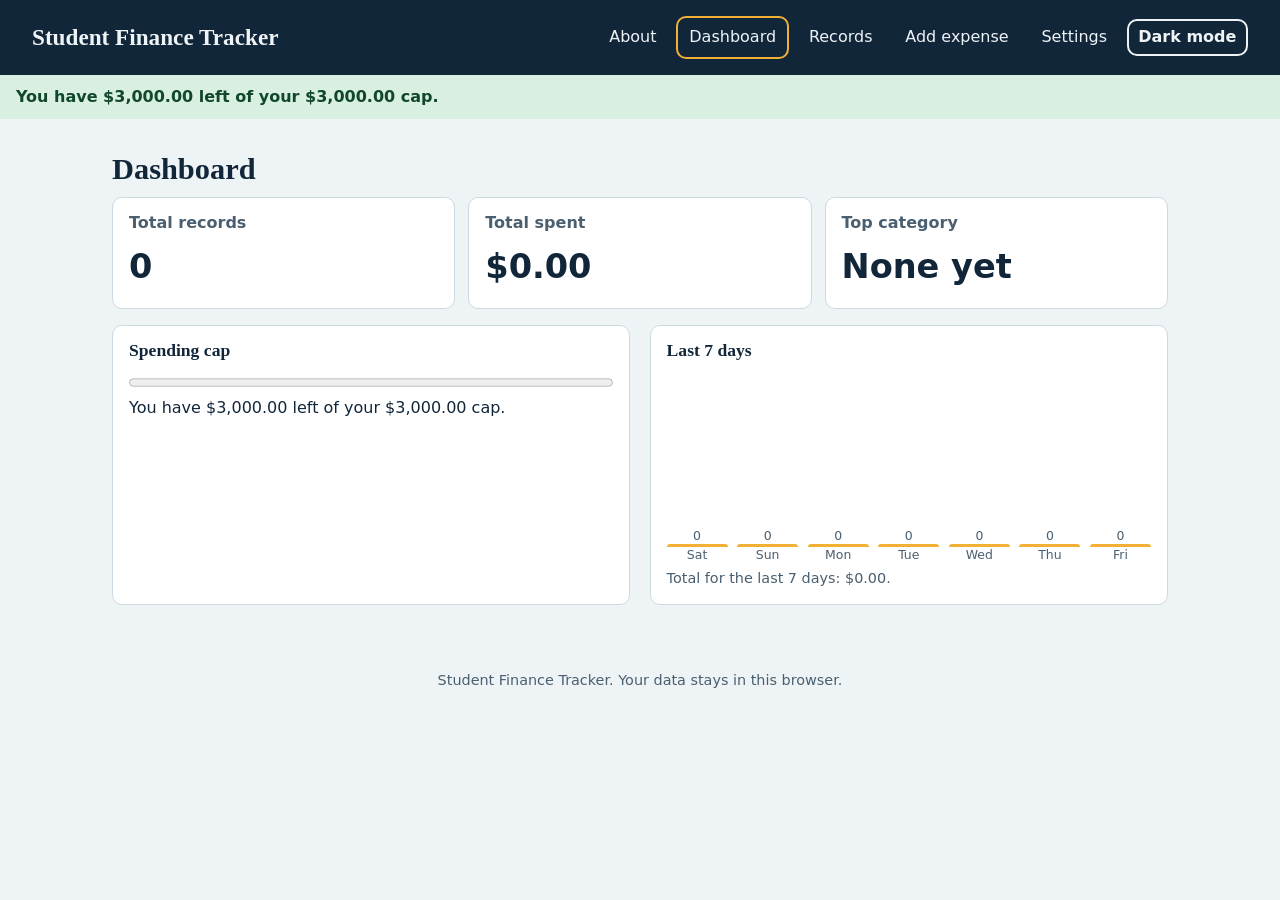
<file: index.html>
<!DOCTYPE html>
<html lang="en">
<head>
  <meta charset="utf-8">
  <meta name="viewport" content="width=device-width, initial-scale=1">
  <title>Student Finance Tracker</title>
  <meta name="description" content="Track student spending with budgets, regex search and a weekly trend. Works offline in your browser.">
  <link rel="icon" href="assets/favicon.svg" type="image/svg+xml">
  <link rel="stylesheet" href="styles/main.css">
  <script type="module" src="scripts/app.js"></script>
</head>
<body>
  <a class="skip-link" href="#main">Skip to main content</a>

  <header class="site-header">
    <h1 class="brand">Student Finance Tracker</h1>
    <nav aria-label="Main">
      <ul class="nav-list">
        <li><a href="#about">About</a></li>
        <li><a href="#dashboard">Dashboard</a></li>
        <li><a href="#records">Records</a></li>
        <li><a href="#add">Add expense</a></li>
        <li><a href="#settings">Settings</a></li>
        <li><button type="button" id="theme-toggle" class="btn small" aria-pressed="false">Dark mode</button></li>
      </ul>
    </nav>
  </header>

  <div class="cap-banner">
    <p id="cap-polite" class="live live-polite" role="status" aria-live="polite" aria-atomic="true"></p>
    <p id="cap-assertive" class="live live-assertive" role="alert" aria-live="assertive" aria-atomic="true"></p>
  </div>

  <main id="main" tabindex="-1">

    <!-- ABOUT -->
    <section id="about" class="view" aria-labelledby="about-h">
      <h2 id="about-h" tabindex="-1">About</h2>
      <p>Student Finance Tracker helps you see where your money goes. Add each expense, search your history with regex patterns, and set a spending cap that warns you before you overspend.</p>
      <p>Everything is saved in your browser. Nothing is sent to a server. You can export your data to a JSON file and import it again later.</p>
      <h3>Contact</h3>
      <ul>
        <li>GitHub: <a href="https://github.com/rruzigana-hub">github.com/rruzigana-hub</a></li>
        <li>Email: <a href="mailto:r.ruzigana@alustudent.com">r.ruzigana@alustudent.com</a></li>
      </ul>
      <p class="hint">Built for the African Leadership University summative assignment: Building Responsive UI.</p>
    </section>

    <!-- DASHBOARD -->
    <section id="dashboard" class="view" aria-labelledby="dashboard-h">
      <h2 id="dashboard-h" tabindex="-1">Dashboard</h2>

      <div class="stats">
        <div class="stat">
          <h3>Total records</h3>
          <p id="stat-count" class="big">0</p>
        </div>
        <div class="stat">
          <h3>Total spent</h3>
          <p id="stat-sum" class="big">0</p>
        </div>
        <div class="stat">
          <h3>Top category</h3>
          <p id="stat-top" class="big">None yet</p>
        </div>
      </div>

      <div class="panel">
        <h3>Spending cap</h3>
        <progress id="cap-progress" max="100" value="0" aria-label="Share of spending cap used"></progress>
        <p id="cap-text">No cap set. Add one in Settings.</p>
      </div>

      <div class="panel">
        <h3>Last 7 days</h3>
        <ol id="trend" class="trend" aria-label="Spending per day for the last 7 days"></ol>
        <p id="trend-total" class="hint"></p>
      </div>
    </section>

    <!-- RECORDS -->
    <section id="records" class="view" aria-labelledby="records-h">
      <h2 id="records-h" tabindex="-1">Records</h2>

      <form id="search-form" class="toolbar" role="search" aria-label="Search records" novalidate>
        <div class="field grow">
          <label for="search">Search with a regex pattern</label>
          <input id="search" type="text" autocomplete="off" spellcheck="false" placeholder="Example: (coffee|tea)" aria-describedby="search-help search-msg">
        </div>
        <label class="check" for="search-ci"><input id="search-ci" type="checkbox" checked> Ignore case</label>
      </form>
      <p id="search-help" class="hint">Try <code>\.\d{2}\b</code> for cents, <code>(coffee|tea)</code> for drinks, or <code>\b(\w+)\s+\1\b</code> for repeated words.</p>
      <p id="search-msg" class="search-msg" role="status" aria-live="polite"></p>

      <div class="toolbar sort-bar">
        <div class="field">
          <label for="sort-key">Sort by</label>
          <select id="sort-key">
            <option value="date">Date</option>
            <option value="description">Description</option>
            <option value="amount">Amount</option>
          </select>
        </div>
        <button type="button" id="sort-dir" class="btn"></button>
      </div>

      <p id="currency-note" class="hint"></p>

      <div class="table-wrap">
        <table id="records-table">
          <caption class="sr-only">Your expenses</caption>
          <thead>
            <tr>
              <th scope="col">Date</th>
              <th scope="col">Description</th>
              <th scope="col">Category</th>
              <th scope="col" class="num">Amount</th>
              <th scope="col">Actions</th>
            </tr>
          </thead>
          <tbody id="records-body"></tbody>
        </table>
      </div>

      <div id="empty" class="empty" hidden>
        <p id="empty-text"></p>
        <button type="button" id="empty-sample" class="btn primary" hidden>Load sample data</button>
      </div>
    </section>

    <!-- ADD -->
    <section id="add" class="view" aria-labelledby="add-h">
      <h2 id="add-h" tabindex="-1">Add expense</h2>
      <p class="hint" id="add-note"></p>
      <form id="record-form" novalidate>
        <div class="field">
          <label for="f-description">Description</label>
          <input id="f-description" name="description" type="text" autocomplete="off" aria-describedby="f-description-hint f-description-error">
          <p class="hint" id="f-description-hint">Up to 80 characters. No spaces at the start or end.</p>
          <p class="error" id="f-description-error" aria-live="polite"></p>
        </div>

        <div class="field">
          <label for="f-amount">Amount</label>
          <input id="f-amount" name="amount" type="text" inputmode="decimal" autocomplete="off" aria-describedby="f-amount-hint f-amount-error">
          <p class="hint" id="f-amount-hint">Numbers like 12 or 12.50. Up to 2 decimals.</p>
          <p class="error" id="f-amount-error" aria-live="polite"></p>
        </div>

        <div class="field">
          <label for="f-category">Category</label>
          <input id="f-category" name="category" type="text" list="category-list" autocomplete="off" aria-describedby="f-category-hint f-category-error">
          <datalist id="category-list"></datalist>
          <p class="hint" id="f-category-hint">Letters, spaces and hyphens only.</p>
          <p class="error" id="f-category-error" aria-live="polite"></p>
        </div>

        <div class="field">
          <label for="f-date">Date</label>
          <input id="f-date" name="date" type="text" inputmode="numeric" placeholder="YYYY-MM-DD" autocomplete="off" aria-describedby="f-date-hint f-date-error">
          <p class="hint" id="f-date-hint">Use the format YYYY-MM-DD.</p>
          <p class="error" id="f-date-error" aria-live="polite"></p>
        </div>

        <button type="submit" class="btn primary">Add expense</button>
        <p id="form-status" class="form-status" role="status" aria-live="polite"></p>
      </form>
    </section>

    <!-- SETTINGS -->
    <section id="settings" class="view" aria-labelledby="settings-h">
      <h2 id="settings-h" tabindex="-1">Settings</h2>

      <div class="panel">
        <h3>Show amounts in</h3>
        <div class="field">
          <label for="display-currency">Display currency</label>
          <select id="display-currency"></select>
        </div>
      </div>

      <form id="settings-form" novalidate>
        <fieldset>
          <legend>Currencies</legend>
          <div class="field">
            <label for="s-base">Base currency code</label>
            <input id="s-base" type="text" maxlength="3" autocomplete="off" aria-describedby="s-base-hint s-base-error">
            <p class="hint" id="s-base-hint">Amounts you enter are saved in this currency.</p>
            <p class="error" id="s-base-error" aria-live="polite"></p>
          </div>
          <div class="field">
            <label for="s-cur1">Second currency code</label>
            <input id="s-cur1" type="text" maxlength="3" autocomplete="off" aria-describedby="s-cur1-error">
            <p class="error" id="s-cur1-error" aria-live="polite"></p>
          </div>
          <div class="field">
            <label for="s-rate1">Rate: 1 base = ? second currency</label>
            <input id="s-rate1" type="text" inputmode="decimal" autocomplete="off" aria-describedby="s-rate1-error">
            <p class="error" id="s-rate1-error" aria-live="polite"></p>
          </div>
          <div class="field">
            <label for="s-cur2">Third currency code</label>
            <input id="s-cur2" type="text" maxlength="3" autocomplete="off" aria-describedby="s-cur2-error">
            <p class="error" id="s-cur2-error" aria-live="polite"></p>
          </div>
          <div class="field">
            <label for="s-rate2">Rate: 1 base = ? third currency</label>
            <input id="s-rate2" type="text" inputmode="decimal" autocomplete="off" aria-describedby="s-rate2-error">
            <p class="error" id="s-rate2-error" aria-live="polite"></p>
          </div>
        </fieldset>

        <fieldset>
          <legend>Spending cap</legend>
          <div class="field">
            <label for="s-cap">Cap (in base currency)</label>
            <input id="s-cap" type="text" inputmode="decimal" autocomplete="off" aria-describedby="s-cap-hint s-cap-error">
            <p class="hint" id="s-cap-hint">Use 0 for no cap.</p>
            <p class="error" id="s-cap-error" aria-live="polite"></p>
          </div>
        </fieldset>

        <fieldset>
          <legend>Categories</legend>
          <div class="field">
            <label for="s-categories">Category list</label>
            <input id="s-categories" type="text" autocomplete="off" aria-describedby="s-categories-hint s-categories-error">
            <p class="hint" id="s-categories-hint">Separate with commas. Example: Food, Books, Transport.</p>
            <p class="error" id="s-categories-error" aria-live="polite"></p>
          </div>
        </fieldset>

        <button type="submit" class="btn primary">Save settings</button>
        <p id="settings-status" class="form-status" role="status" aria-live="polite"></p>
      </form>

      <div class="panel">
        <h3>Your data</h3>
        <div class="btn-row">
          <button type="button" id="export-btn" class="btn">Export JSON</button>
          <button type="button" id="import-btn" class="btn">Import JSON</button>
          <input id="import-file" type="file" accept="application/json,.json" hidden>
          <button type="button" id="sample-btn" class="btn">Load sample data</button>
          <button type="button" id="clear-btn" class="btn danger">Delete all records</button>
        </div>
        <p id="data-status" class="form-status" role="status" aria-live="polite"></p>
      </div>
    </section>

  </main>

  <footer class="site-footer">
    <p>Student Finance Tracker. Your data stays in this browser.</p>
  </footer>

  <div id="toast" class="toast" role="status" aria-live="polite"></div>
</body>
</html>
</file>
<file: styles/main.css>
/* Student Finance Tracker - mobile-first styles
   Breakpoints: base (<360px), 360px, 768px, 1024px */
[hidden] { display: none !important; }
:root {
  --bg: #eef3f5;
  --surface: #ffffff;
  --ink: #12263a;
  --muted: #4a5f70;
  --line: #cdd9e0;
  --accent: #0a6f7d;
  --accent-ink: #ffffff;
  --coin: #f2b134;
  --danger: #b42318;
  --ok: #1b6b3a;
  --mark-bg: #ffe28a;
  --mark-ink: #12263a;
  --focus: #0050d8;
  --radius: 10px;
}

[data-theme="dark"] {
  --bg: #0d1a23;
  --surface: #15262f;
  --ink: #e7f0f4;
  --muted: #a6bac6;
  --line: #2b4350;
  --accent: #4cc2d2;
  --accent-ink: #052a30;
  --danger: #ff8a80;
  --ok: #7bd99b;
  --mark-bg: #f2b134;
  --mark-ink: #1a1300;
  --focus: #8ab4ff;
}

*, *::before, *::after { box-sizing: border-box; }

html { -webkit-text-size-adjust: 100%; }

body {
  margin: 0;
  background: var(--bg);
  color: var(--ink);
  font: 1rem/1.55 system-ui, "Segoe UI", Roboto, Helvetica, Arial, sans-serif;
}

h1, h2, h3 {
  font-family: "Iowan Old Style", "Palatino Linotype", Palatino, Georgia, serif;
  line-height: 1.2;
  margin: 0 0 .6rem;
}
h2 { font-size: 1.6rem; }
h3 { font-size: 1.1rem; }
p { margin: 0 0 .8rem; }
a { color: var(--accent); }
code {
  background: var(--surface);
  border: 1px solid var(--line);
  border-radius: 4px;
  padding: 0 .3rem;
  font-size: .9em;
}

.sr-only {
  position: absolute;
  width: 1px;
  height: 1px;
  margin: -1px;
  padding: 0;
  overflow: hidden;
  clip: rect(0 0 0 0);
  white-space: nowrap;
  border: 0;
}

:focus-visible {
  outline: 3px solid var(--focus);
  outline-offset: 2px;
}

.skip-link {
  position: absolute;
  left: .5rem;
  top: -4rem;
  z-index: 100;
  background: var(--ink);
  color: var(--bg);
  padding: .6rem 1rem;
  border-radius: var(--radius);
  transition: top .15s ease;
}
.skip-link:focus { top: .5rem; }

/* Header and nav */
.site-header {
  background: var(--ink);
  color: var(--bg);
  padding: .8rem 1rem;
}
.brand { font-size: 1.3rem; margin: 0 0 .5rem; }
.nav-list {
  list-style: none;
  margin: 0;
  padding: 0;
  display: flex;
  flex-wrap: wrap;
  gap: .4rem;
  align-items: center;
}
.nav-list a {
  display: inline-block;
  padding: .45rem .7rem;
  border-radius: var(--radius);
  color: var(--bg);
  text-decoration: none;
  border: 2px solid transparent;
  transition: background-color .15s ease, border-color .15s ease;
}
.nav-list a:hover { background: rgba(255, 255, 255, .15); }
.nav-list a[aria-current="page"] { border-color: var(--coin); }
.site-header :focus-visible { outline-color: #ffffff; }
.site-header .btn { background: transparent; color: var(--bg); border-color: var(--bg); }

/* Cap banner (always visible, holds live regions) */
.cap-banner { padding: 0; }
.live { margin: 0; padding: .6rem 1rem; font-weight: 600; }
.live:empty { padding: 0; }
.live-polite { background: #d9efe2; color: #11472a; }
.live-assertive { background: #fbe0dd; color: #8a1a10; }
[data-theme="dark"] .live-polite { background: #173a2a; color: #b5f0cc; }
[data-theme="dark"] .live-assertive { background: #4a1b17; color: #ffd1cc; }

main { padding: 1rem; max-width: 72rem; margin: 0 auto; }
main:focus { outline: none; }
.view h2:focus { outline: none; }

.view:not([hidden]) { animation: fade-in .25s ease; }
@keyframes fade-in { from { opacity: 0; } to { opacity: 1; } }

/* Buttons */
.btn {
  min-height: 44px;
  padding: .5rem .9rem;
  font: inherit;
  font-weight: 600;
  color: var(--ink);
  background: var(--surface);
  border: 2px solid var(--ink);
  border-radius: var(--radius);
  cursor: pointer;
  transition: background-color .15s ease, transform .1s ease;
}
.btn:hover { background: var(--line); }
.btn:active { transform: translateY(1px); }
.btn.primary { background: var(--accent); color: var(--accent-ink); border-color: var(--accent); }
.btn.primary:hover { filter: brightness(1.1); }
.btn.danger { color: var(--danger); border-color: var(--danger); }
.btn.small { min-height: 36px; padding: .25rem .6rem; }
.btn-row { display: flex; flex-wrap: wrap; gap: .6rem; }

/* Forms */
.field { margin-bottom: 1rem; }
.field.grow { flex: 1; }
label { display: block; font-weight: 600; margin-bottom: .25rem; }
input[type="text"], select {
  width: 100%;
  min-height: 44px;
  padding: .5rem .7rem;
  font: inherit;
  color: var(--ink);
  background: var(--surface);
  border: 2px solid var(--muted);
  border-radius: var(--radius);
}
input.invalid, input[aria-invalid="true"] { border-color: var(--danger); }
.check { display: flex; align-items: center; gap: .5rem; font-weight: 400; min-height: 44px; }
.check input { width: 1.2rem; height: 1.2rem; }
.hint { color: var(--muted); font-size: .9rem; margin: .25rem 0 0; }
.error { color: var(--danger); font-size: .9rem; font-weight: 600; margin: .25rem 0 0; min-height: 0; }
.form-status { font-weight: 600; margin-top: .8rem; }
.form-status.bad { color: var(--danger); }
fieldset { border: 1px solid var(--line); border-radius: var(--radius); padding: .8rem 1rem; margin: 0 0 1rem; background: var(--surface); }
legend { font-weight: 700; padding: 0 .4rem; }

.toolbar { display: flex; flex-wrap: wrap; gap: .8rem; align-items: flex-end; }
.sort-bar { margin: .4rem 0 .6rem; }
.sort-bar .field { margin-bottom: 0; }
.search-msg { font-weight: 600; min-height: 1.5rem; }
.search-msg.bad { color: var(--danger); }

mark {
  background: var(--mark-bg);
  color: var(--mark-ink);
  border-radius: 3px;
  padding: 0 .1rem;
}

/* Dashboard */
.stats { display: grid; gap: .8rem; margin-bottom: 1rem; }
.stat, .panel {
  background: var(--surface);
  border: 1px solid var(--line);
  border-radius: var(--radius);
  padding: .9rem 1rem;
}
.panel { margin-bottom: 1rem; }
.stat h3 { color: var(--muted); font-size: 1rem; font-family: inherit; font-weight: 600; }
.big { font-size: 1.6rem; font-weight: 700; margin: 0; overflow-wrap: anywhere; }

progress {
  width: 100%;
  height: 1.1rem;
  accent-color: var(--accent);
}
progress.over { accent-color: var(--danger); }

.trend {
  list-style: none;
  margin: 0;
  padding: 0;
  display: grid;
  grid-template-columns: repeat(7, 1fr);
  gap: .3rem;
  align-items: end;
  height: 9rem;
}
.trend li {
  display: flex;
  flex-direction: column;
  justify-content: flex-end;
  align-items: center;
  height: 100%;
  min-width: 0;
}
.trend .bar {
  display: block;
  width: 100%;
  height: var(--h);
  min-height: 3px;
  background: var(--coin);
  border-radius: 4px 4px 0 0;
  transform-origin: bottom;
  animation: grow .5s ease;
}
@keyframes grow { from { transform: scaleY(0); } to { transform: scaleY(1); } }
.trend .val, .trend .day { font-size: .7rem; color: var(--muted); line-height: 1.3; }

/* Table: cards on mobile */
.table-wrap { overflow-x: auto; }
table { width: 100%; border-collapse: collapse; }
thead {
  position: absolute;
  left: -9999px;
}
tbody tr {
  display: block;
  background: var(--surface);
  border: 1px solid var(--line);
  border-radius: var(--radius);
  padding: .5rem .8rem;
  margin-bottom: .7rem;
  transition: background-color .2s ease;
}
tbody td {
  display: flex;
  justify-content: space-between;
  align-items: center;
  gap: 1rem;
  padding: .3rem 0;
  text-align: right;
  overflow-wrap: anywhere;
}
tbody td::before {
  content: attr(data-label);
  font-weight: 600;
  color: var(--muted);
  text-align: left;
  flex: 0 0 auto;
}
tbody td.actions { justify-content: flex-end; flex-wrap: wrap; }
tbody td.actions::before { display: none; }
tr.editing { background: color-mix(in srgb, var(--coin) 15%, var(--surface)); }
tr.editing input { max-width: 60%; min-height: 40px; }
.row-error { color: var(--danger); font-weight: 600; flex-basis: 100%; text-align: right; }
.row-error:empty { display: none; }

.empty {
  background: var(--surface);
  border: 2px dashed var(--line);
  border-radius: var(--radius);
  padding: 1.5rem 1rem;
  text-align: center;
}

.site-footer { padding: 1rem; text-align: center; color: var(--muted); font-size: .9rem; }

.toast {
  position: fixed;
  left: .8rem;
  right: .8rem;
  bottom: .8rem;
  z-index: 50;
  background: var(--ink);
  color: var(--bg);
  padding: .7rem 1rem;
  border-radius: var(--radius);
  font-weight: 600;
}
.toast:empty { padding: 0; opacity: 0; pointer-events: none; }

/* 360px and up */
@media (min-width: 360px) {
  .brand { font-size: 1.45rem; }
  .big { font-size: 1.8rem; }
  .trend .val, .trend .day { font-size: .78rem; }
}

/* Tablet: 768px and up */
@media (min-width: 768px) {
  .site-header { display: flex; justify-content: space-between; align-items: center; padding: 1rem 2rem; }
  .brand { margin: 0; }
  main { padding: 1.5rem 2rem; }
  h2 { font-size: 1.9rem; }
  .stats { grid-template-columns: repeat(3, 1fr); }
  #record-form, #settings-form { max-width: 36rem; }

  thead { position: static; }
  table { background: var(--surface); border: 1px solid var(--line); border-radius: var(--radius); }
  thead th {
    text-align: left;
    padding: .7rem .8rem;
    border-bottom: 2px solid var(--ink);
  }
  tbody tr { display: table-row; border: 0; border-radius: 0; margin: 0; padding: 0; background: transparent; }
  tbody td {
    display: table-cell;
    padding: .65rem .8rem;
    border-bottom: 1px solid var(--line);
    text-align: left;
    vertical-align: middle;
  }
  tbody td::before { content: none; }
  th.num, td.num { text-align: right; }
  tbody td.actions { white-space: nowrap; text-align: right; }
  tbody td.actions::before { display: none; }
  tr.editing input { max-width: 100%; }
  .row-error { display: block; text-align: right; }
  tbody tr:hover { background: color-mix(in srgb, var(--line) 35%, transparent); }
  .toast { left: auto; right: 1.5rem; max-width: 24rem; }
}

/* Desktop: 1024px and up */
@media (min-width: 1024px) {
  main { padding: 2rem 3rem; }
  .big { font-size: 2.1rem; }
  .trend { height: 12rem; gap: .6rem; }
    #dashboard:not([hidden]) { display: grid; grid-template-columns: 1fr 1fr; gap: 0 1.2rem; }
  #dashboard:not([hidden]) { display: grid; }
  #dashboard > h2, #dashboard > .stats { grid-column: 1 / -1; }
}

@media (prefers-reduced-motion: reduce) {
  *, *::before, *::after { animation: none !important; transition: none !important; }
}
</file>
